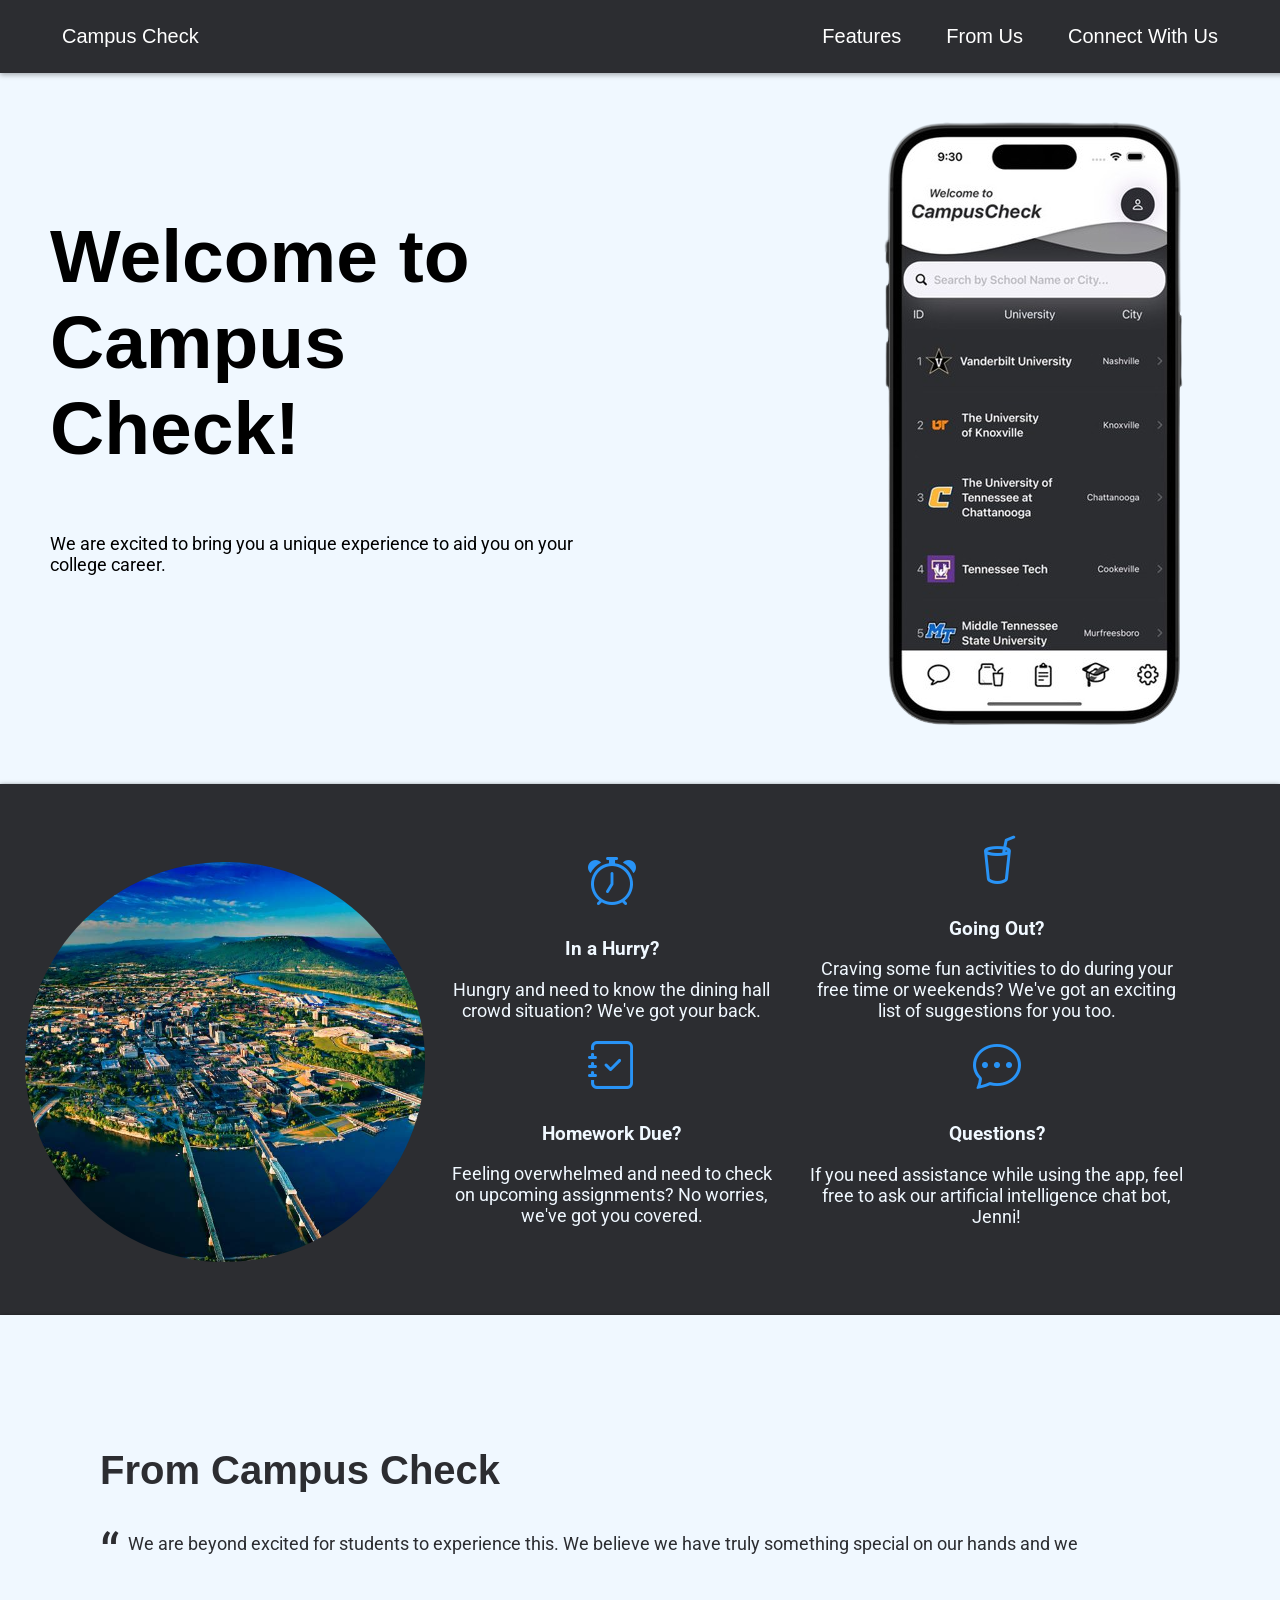
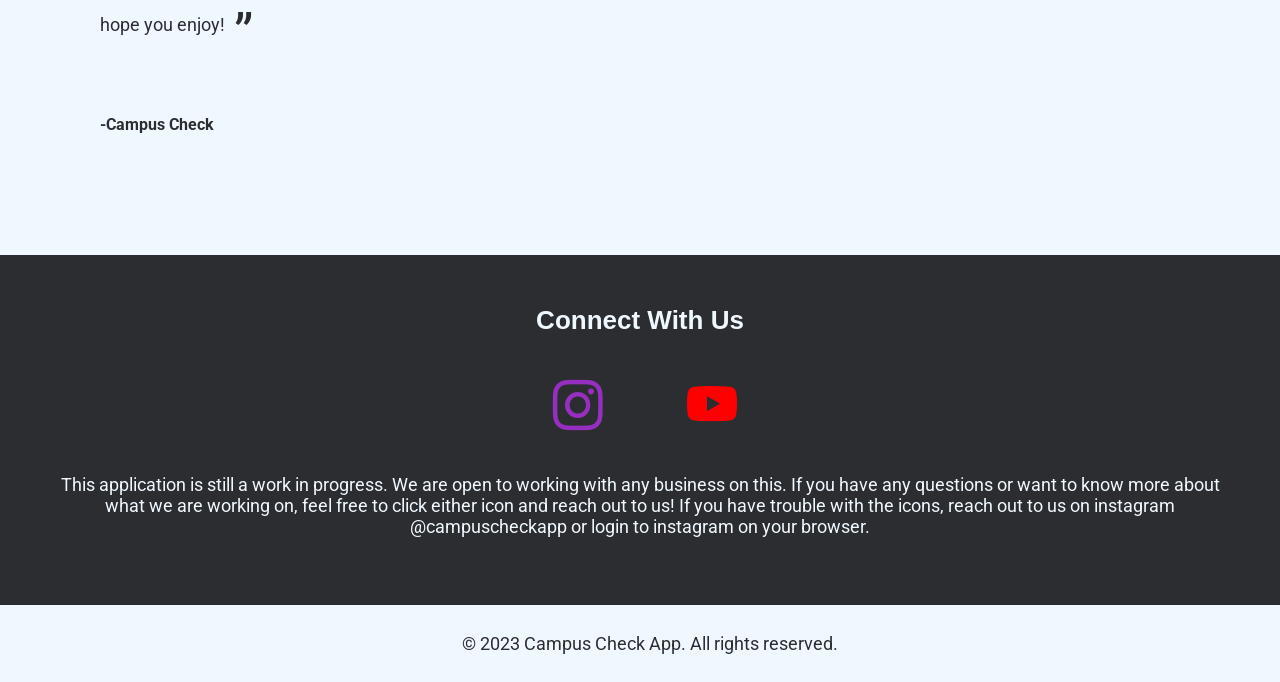
<file: index.html>
<!DOCTYPE html>
<html>
  <head>
    <meta name="viewport" content="width=device-width, initial-scale=1" />

    <link
      rel="stylesheet"
      href="https://cdn.jsdelivr.net/npm/bootstrap-icons@1.5.0/font/bootstrap-icons.css"
    />
    <link
      href="https://fonts.googleapis.com/css?family=Roboto"
      rel="stylesheet"
    />

    <meta
      name="viewport"
      content="width=device-width, initial-scale=1, shrink-to-fit=no"
    />

    <title>Campus Check App</title>
    <link rel="stylesheet" type="text/css" href="app.css" />
    <script async src="//www.instagram.com/embed.js"></script>
  </head>
  <body>
    <header id="top">
      <nav>
        <ul>
          <li><a href="#top">Campus Check</a></li>
          <li><a href="#about-us">Features</a></li>
          <li><a href="#how-it-works">From Us</a></li>
          <li><a href="#contact-us">Connect With Us</a></li>
        </ul>
      </nav>
    </header>

    <main>
      <section id="home">
        <div class="home-content">
          <h1>
            Welcome to <br />
            Campus Check!
          </h1>
          <p>
            We are excited to bring you a unique experience to aid you on your
            college career.
          </p>
        </div>
        <img src="Images/CampusCheck700-removebg-preview.png" />
      </section>

      <section id="about-us">
        <div class="about-text">
          <img src="Images/viewImage.jpeg" />

          <div class="icon-row">
            <div class="icon-container">
              <i class="bi-alarm"></i>
              <div class="icon-text">
                <h3>In a Hurry?</h3>
                <p>
                  Hungry and need to know the dining hall crowd situation? We've
                  got your back.
                </p>
              </div>
            </div>
            <div class="icon-container">
              <i class="bi-journal-check"></i>
              <div class="icon-text">
                <h3>Homework Due?</h3>
                <p>
                  Feeling overwhelmed and need to check on upcoming assignments?
                  No worries, we've got you covered.
                </p>
              </div>
            </div>
          </div>
          <div class="icon-row">
            <div class="icon-container">
              <i class="bi-cup-straw"></i>
              <div class="icon-text">
                <h3>Going Out?</h3>
                <p>
                  Craving some fun activities to do during your free time or
                  weekends? We've got an exciting list of suggestions for you
                  too.
                </p>
              </div>
            </div>
            <div class="icon-container">
              <i class="bi-chat-dots"></i>
              <div class="icon-text">
                <h3>Questions?</h3>
                <p>
                  If you need assistance while using the app, feel free to ask
                  our artificial intelligence chat bot, Jenni!
                </p>
              </div>
            </div>
          </div>
        </div>
      </section>

      <section id="how-it-works">
        <div class="work-text">
          <h2>From Campus Check</h2>
          <p>
            We are beyond excited for students to experience this. We believe we
            have truly something special on our hands and we hope you enjoy!
          </p>

          <h4>-Campus Check</h4>
        </div>
        <!--
        <iframe
          src="https://www.youtube.com/embed/zZh_nfsOuKA"
          title="YouTube video player"
          frameborder="0"
          allow="accelerometer; autoplay; clipboard-write; encrypted-media; gyroscope; picture-in-picture; web-share"
          allowfullscreen
          id="my-video"
        ></iframe>
        -->
      </section>

      <section id="contact-us">
        <h2>Connect With Us</h2>
        <a href="https://www.instagram.com/campuscheckapp/">
          <i class="bi-instagram"></i>
        </a>
        <a href="https://www.youtube.com/channel/UC3FSvQmNgEgWY8mTgpC4q1Q">
          <i class="bi-youtube"></i>
        </a>

        <p>
          This application is still a work in progress. We are open to working
          with any business on this. If you have any questions or want to know
          more about what we are working on, feel free to click either icon and
          reach out to us! If you have trouble with the icons, reach out to us
          on instagram @campuscheckapp or login to instagram on your browser.
        </p>
      </section>
    </main>

    <footer>
      <p>&copy; 2023 Campus Check App. All rights reserved.</p>
    </footer>

    <script src="app.js"></script>
  </body>
</html>

<!--
<script>
      var enabled = false;

      function enable() {
        [].slice.call(document.querySelectorAll("*")).every(function (elem) {
          var rect = elem.getBoundingClientRect(); // Is this element out of bounds?
          if (
            rect.right >
            (window.innerWidth || document.documentElement.clientWidth)
          ) {
            // Mark the element out of bounds with a red outline
            elem.style.outline = "#f00 solid 2px";
          }

          return true;
        });
      }
      enable();
    </script>

-->
</file>
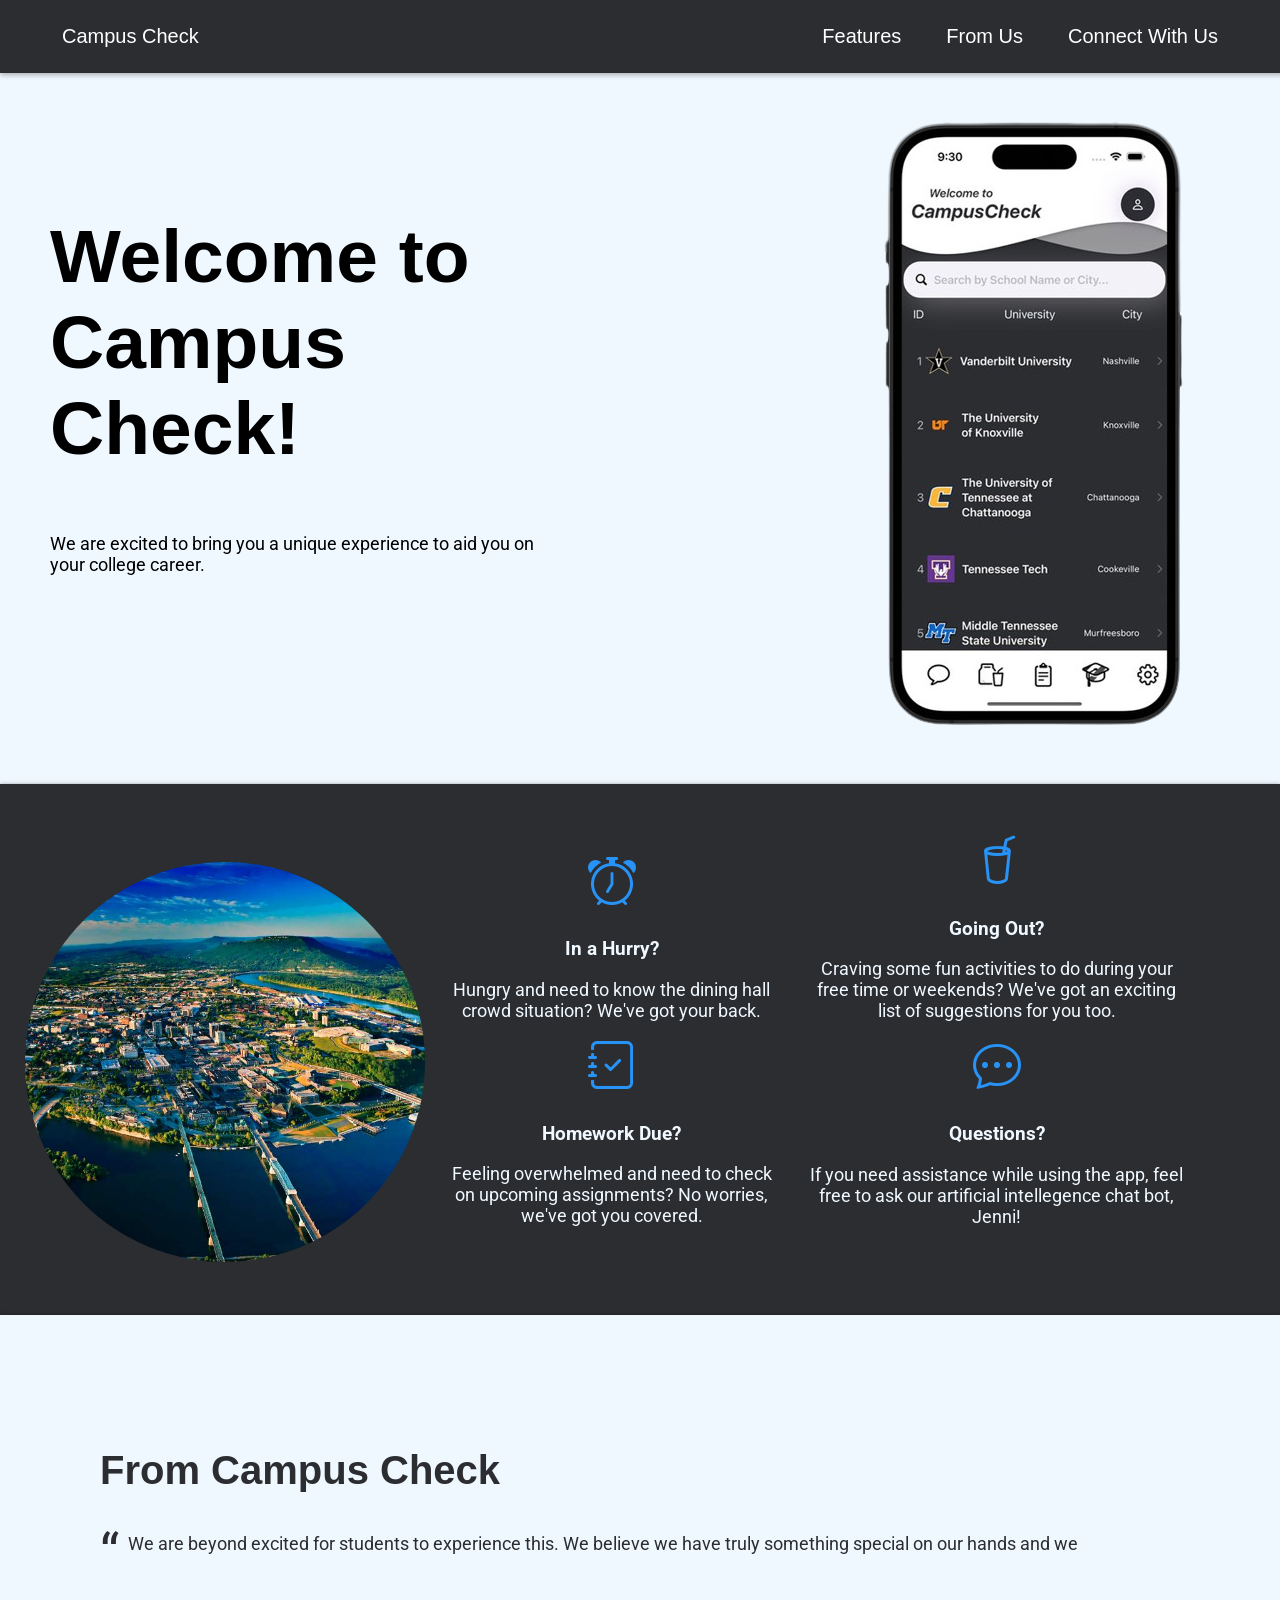
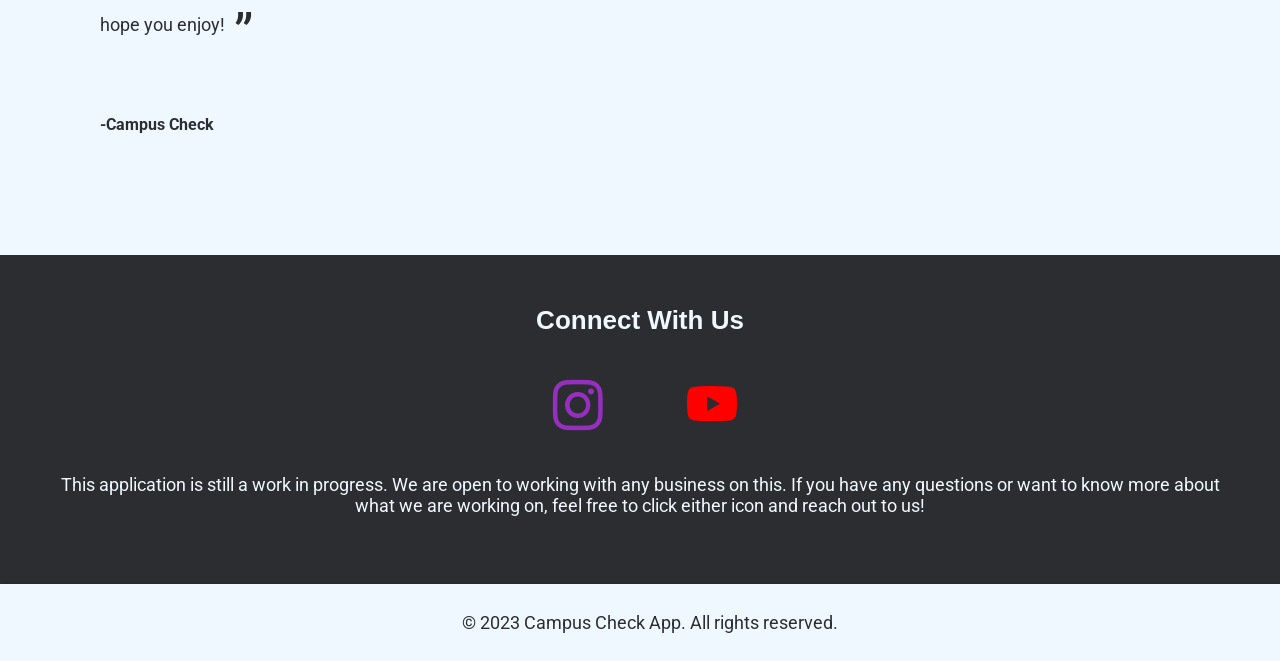
<file: main.html>
<!DOCTYPE html>
<html>
  <head>
    <meta name="viewport" content="width=device-width, initial-scale=1" />

    <link
      rel="stylesheet"
      href="https://cdn.jsdelivr.net/npm/bootstrap-icons@1.5.0/font/bootstrap-icons.css"
    />
    <link
      href="https://fonts.googleapis.com/css?family=Roboto"
      rel="stylesheet"
    />

    <meta
      name="viewport"
      content="width=device-width, initial-scale=1, shrink-to-fit=no"
    />

    <title>Campus Check App</title>
    <link rel="stylesheet" type="text/css" href="app.css" />
    <script async src="//www.instagram.com/embed.js"></script>
  </head>
  <body>
    <header id="top">
      <nav>
        <ul>
          <li><a href="#top">Campus Check</a></li>
          <li><a href="#about-us">Features</a></li>
          <li><a href="#how-it-works">From Us</a></li>
          <li><a href="#contact-us">Connect With Us</a></li>
        </ul>
      </nav>
    </header>

    <main>
      <section id="home">
        <div class="home-content">
          <h1>
            Welcome to <br />
            Campus Check!
          </h1>
          <p>
            We are excited to bring you a unique experience to aid you on <br />
            your college career.
          </p>
        </div>
        <img src="Images/CampusCheck700-removebg-preview.png" />
      </section>

      <section id="about-us">
        <div class="about-text">
          <img src="Images/viewImage.jpeg" />

          <div class="icon-row">
            <div class="icon-container">
              <i class="bi-alarm"></i>
              <div class="icon-text">
                <h3>In a Hurry?</h3>
                <p>
                  Hungry and need to know the dining hall crowd situation? We've
                  got your back.
                </p>
              </div>
            </div>
            <div class="icon-container">
              <i class="bi-journal-check"></i>
              <div class="icon-text">
                <h3>Homework Due?</h3>
                <p>
                  Feeling overwhelmed and need to check on upcoming assignments?
                  No worries, we've got you covered.
                </p>
              </div>
            </div>
          </div>
          <div class="icon-row">
            <div class="icon-container">
              <i class="bi-cup-straw"></i>
              <div class="icon-text">
                <h3>Going Out?</h3>
                <p>
                  Craving some fun activities to do during your free time or
                  weekends? We've got an exciting list of suggestions for you
                  too.
                </p>
              </div>
            </div>
            <div class="icon-container">
              <i class="bi-chat-dots"></i>
              <div class="icon-text">
                <h3>Questions?</h3>
                <p>
                  If you need assistance while using the app, feel free to ask
                  our artificial intellegence chat bot, Jenni!
                </p>
              </div>
            </div>
          </div>
        </div>
      </section>

      <section id="how-it-works">
        <div class="work-text">
          <h2>From Campus Check</h2>
          <p>
            We are beyond excited for students to experience this. We believe we
            have truly something special on our hands and we hope you enjoy!
          </p>

          <h4>-Campus Check</h4>
        </div>
        <!--
        <iframe
          src="https://www.youtube.com/embed/zZh_nfsOuKA"
          title="YouTube video player"
          frameborder="0"
          allow="accelerometer; autoplay; clipboard-write; encrypted-media; gyroscope; picture-in-picture; web-share"
          allowfullscreen
          id="my-video"
        ></iframe>
        -->
      </section>

      <section id="contact-us">
        <h2>Connect With Us</h2>
        <a href="https://www.instagram.com/campuscheckapp/">
          <i class="bi-instagram"></i>
        </a>
        <a href="https://www.youtube.com/channel/UC3FSvQmNgEgWY8mTgpC4q1Q">
          <i class="bi-youtube"></i>
        </a>

        <p>
          This application is still a work in progress. We are open to working
          with any business on this. If you have any questions or want to know
          more about what we are working on, feel free to click either icon and
          reach out to us!
        </p>
      </section>
    </main>

    <footer>
      <p>&copy; 2023 Campus Check App. All rights reserved.</p>
    </footer>

    <script src="app.js"></script>
  </body>
</html>

<!--
<script>
      var enabled = false;

      function enable() {
        [].slice.call(document.querySelectorAll("*")).every(function (elem) {
          var rect = elem.getBoundingClientRect(); // Is this element out of bounds?
          if (
            rect.right >
            (window.innerWidth || document.documentElement.clientWidth)
          ) {
            // Mark the element out of bounds with a red outline
            elem.style.outline = "#f00 solid 2px";
          }

          return true;
        });
      }
      enable();
    </script>

-->
</file>
<file: app.css>
html,body
{
  width: infinite;
  height: infinite;
  margin: 0;
  overflow-x: hidden;
}




/* Styling for the header and navigation 
OG background color: #333
*/

/*HEADER AND NAV BAR CODE
OG COLOR: #28282B
*/
header {
  background-color: #2C2D31;
  color: #F0F8FF;
  padding: 25px 10px; /* add padding to left and right */
  width: 100%;
  text-align: right;
  box-shadow: 0 2px 5px rgba(0, 0, 0, 0.3); /* add shadow to the header */
  z-index: 1; /* make sure it's on top of other elements */
  position: fixed;
}


nav{
  width: 95%;
  margin: 0 auto;
  display: block;
}
nav li:first-child {
  float: left;
  margin-left: 20px;
}

nav ul {
  list-style: none;
  margin: 0;
  padding: 0;
  font-size: 20px;
}

nav li {
  display: inline-block;
  margin-right: 40px;
  font-family: Arial, sans-serif;
}

nav a {
  color: #fff;
  text-decoration: none;
}

nav a:hover {
  text-decoration: underline;
}

@media screen and (max-width: 665px) {
    nav ul {
      display: flex;
      flex-direction: column;
      align-items: center;
    }
    nav li {
      margin: 10px 0;
      display: block;
      text-align: center;
    }
    nav li:first-child {
      float: none;
      margin-left: 0;
    }

    header{
        position: relative;
    }
  }
  

main {
  text-align: center;
}

/* Different fonts for headers and paragraphs */
h1 {
  font-family: Arial, sans-serif;
  font-size: 75px;
 
}

h2 {
  font-family: Arial, sans-serif;
  font-size: 26px;
}

h3{
  font-family: "Roboto", sans-serif;
}

h4{
  font-family: "Roboto", sans-serif;
}

p {
  font-family: "Roboto", sans-serif;
  font-size: 18px;
}



/* HOME SECTION */
#home {
    background-color: #F0F8FF;
    display: flex;
    flex-direction: row;
    justify-content: center;
    align-items: center;
    text-align: center;
    padding: 50px;
  }
  
  .home-content {
    color: rgb(0, 0, 0);
    text-align: left;
    max-width: 80em;
    margin-bottom: 40px;
    width: 50%;
  }
  

  
  #home img {
    max-width: 100%;
    margin-top: 4em;
    margin-left: 5vw;
  }
  
  @media screen and (max-width: 80em) {
    #home img {
      margin-left: calc((100vw - 600px)/2 - 7.5vw);
    }
  }
  
  @media screen and (max-width: 680px) {
    #home {
      flex-direction: column;
      align-items: center;
    }
    
    .home-content {
      width: 90%;
      text-align: center;
    }
    
    #home h1 {
      font-size: 2.5rem;
      margin-bottom: 10px;
    }
    
    #home p {
      font-size: 1.25rem;
      line-height: 2rem;
      margin-bottom: 20px;
    }
    
    
    #home img {
      margin-left: 0;
    }
  }
  


/* END HOME SECTION */


/* ABOUT SECTION  2C2D31*/
#about-us {
  background-color: #2C2D31;
  color: #F0F8FF;
  overflow: hidden;
  display: flex;
  flex-direction: column;
  align-items: center;
  box-shadow: 0 2px 5px rgba(0, 0, 0, 0.8);
}

.about-text {
  width: 95%;
  display: flex;
  flex-direction: row;
  align-items: center;
  text-align: center;
}



.icon-row {
  display: flex;
  margin: 20px 0;
  flex-direction: column;
}

.icon-row + .icon-row {
  margin-top: 0;
}

.icon-container {
  width: 90%;
  display: flex;
  flex-direction: column;
  /* margin-left: 300px; */
  /* margin-right: -90px; */
  padding: 0 25px;
}

.icon-container i {
  color: rgb(40, 147, 246);
  font-size: 3em;
  margin-bottom: 10px;
}

#about-us img {
  position: relative;
  margin-top: 25px;
  margin-left: -55px; 
  /* margin-bottom: -100px; */
  width: 100%;
  height: auto;
  border-radius: 50%;
  /* object-fit: cover; */
  /* flex-grow: 0; */
  max-width: 400px;
  
}

@media screen and (max-width: 680px) {
    .about-text {
      flex-direction: column;
    }
    
    #about-us {
      justify-content: center;
    }
    
    #about-us img {
      margin-left: 0;
    }
  }
/* END ABOUT SECTION  2C2D31*/


/* HOW IT WORKS SECTION */
#how-it-works {
  background-color: #F0F8FF;
  color: #2C2D31;
  overflow: hidden;
  display: flex;
  flex-direction: row;
  align-items: center;
  padding: 100px;
  box-shadow: 0 2px 5px rgba(0, 0, 0, 0.8);
}

#how-it-works iframe{
  width: 600px;
  height: 400px;
  margin-left: 100px;
  border-radius: 10px;
  box-shadow: 0px 0px 20px rgba(0, 0, 0, 0.2);
}

.work-text{
  flex-direction: column;
  text-align: left;
  margin-right: 100px;
}

.work-text h2 {
  font-size: 40px;
  margin-bottom: 20px;
}

.work-text p {
  font-size: 18px;
  line-height: 1.5;
  margin-bottom: 40px;
}

/*CHAT GPT CODE*/
.work-text p:before {
  content: open-quote;
  font-size: 3em;
  margin-right: 0.1em;
  vertical-align: -0.4em;
}

.work-text p:after {
  content: close-quote;
  font-size: 3em;
  margin-left: 0.1em;
  vertical-align: -0.4em;
}


@media screen and (max-width: 768px) {
  #how-it-works {
    flex-direction: column;
    padding: 50px;
  }

  #how-it-works iframe{
    margin-left: 0;
    margin-bottom: 50px;
  }

  .work-text{
    margin-right: 0;
  }
}
/*END CHAT GPT CODE*/

/* END HOW IT WORKS SECTION */

/* CONTACT US SECTION */
#contact-us {
  background-color: #2C2D31;
  color: #F0F8FF;
  text-align: center;
}

#contact-us h2 {
  margin-top: 0;
}

#contact-us a {
  display: inline-block;
  margin: 20px 40px;
}

#contact-us p{
  font-family: "Roboto", sans-serif;
}

.bi-instagram {
  font-size: 50px;
  color:#962fbf;
  margin-left: 10px;
}

.bi-youtube{
  font-size: 50px;
  color: red;
 
}
/* END CONTACT US SECTION */


/* Each section fills the entire width of the screen */
section {
  width: 100%;
  box-sizing: border-box;
  padding: 50px;
  
}

/* FOOTER CODE */
footer{
  background-color: #F0F8FF;
  color: #2C2D31;
  padding:10px; /* add padding to left and right */
  width: 100%;
  text-align: right;
  box-shadow: 0 2px 5px rgba(0, 0, 0, 0.3); /* add shadow to the header */
  bottom: 10px; /* position it at the top of the viewport */
  z-index: 1; /* make sure it's on top of other elements */
  text-align: center;
}


/*code for chattanooga circle
#contact-us img {
  float: left;
  width: 400px;
  height: 400px;
  border-radius: 50%;
  object-fit: cover;
  flex-grow: 0;
  margin-left: 20;
}

@media (max-width: 640px) {

.about-text {

flex-direction: column;


}

}
*/
</file>
